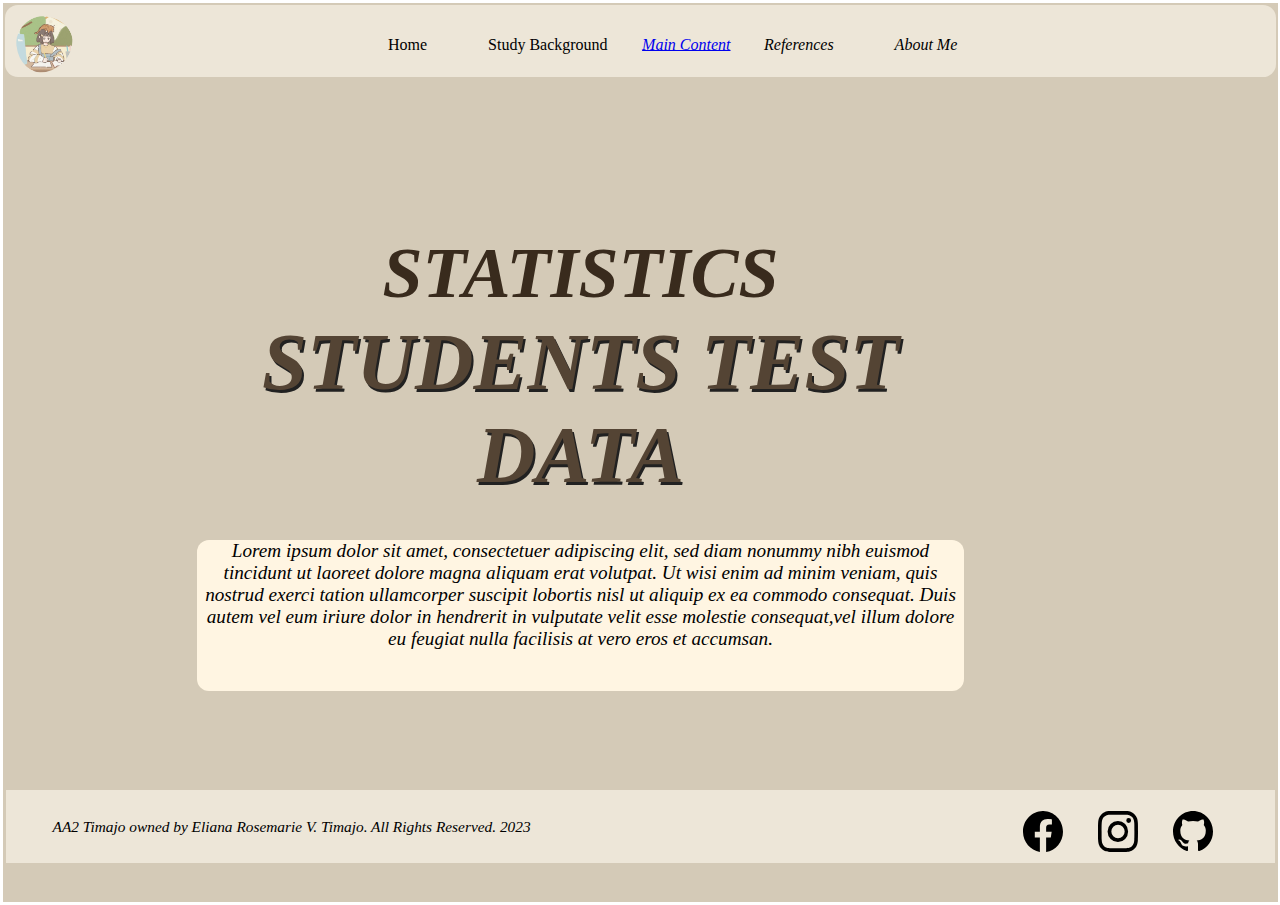
<file: index.html>
<!DOCTYPE html>
<html lang="en">
<head>
    <meta charset="UTF-8">
    <meta name="viewport" content="width=device-width, initial-scale=1.0">
    <title>Home</title>
</head>
<body>
    <div id="color">
        <div id="navbar">
            <header>
                    <img class= "logo" src="images/student.png" alt="n">
                <nav>
            <ul class="navlinks">
                <li><a href="index.html">Home</a></li>
                <li><a href="studybackground.html">Study Background</a></li>
                <i><a href="maincontent.html">Main Content</a></li>
                <li><a href="references.html">References</a></li>
                <li><a href="aboutme.html">About Me</a></li>
            </ul>
                </nav>
            </header>

        <div id="title">
            <h2>STATISTICS</h2>
            <h1>STUDENTS TEST DATA</h1>
            <br>
            <br>

            <p>Lorem ipsum dolor sit amet, consectetuer adipiscing elit,  sed diam nonummy nibh euismod tincidunt ut laoreet dolore 
                magna aliquam erat volutpat. Ut wisi enim ad minim veniam, quis nostrud exerci tation ullamcorper suscipit lobortis nisl 
                ut aliquip ex ea commodo consequat. Duis autem vel eum iriure dolor in hendrerit in vulputate velit esse molestie consequat,vel illum dolore eu feugiat nulla facilisis at vero eros et 
                accumsan.
            </p>
            <br>
        </div>

        <div class="footer">
        <div id="copyright">
            <p>
                <span> AA2 Timajo owned by Eliana Rosemarie V. Timajo. All Rights Reserved. 2023</span>
            </p>

            <ul class="links">
                <li><a href="https://www.facebook.com/eliana.timajo/" ><img src="images/facebook.svg" alt="Facebook"></a></li>
                <li><a href="https://www.instagram.com/elianaaa2900/" ><img src="images/instagram.svg" alt="Instagram"></a></li>
                <li><a href="https://github.com/anail3e" ><img src="images/github.svg" alt="Github"></a></li>
            </ul>
        </div> 
    </div>
</div>
    <link rel="stylesheet" href="style.css">
</body>
</html>
</file>
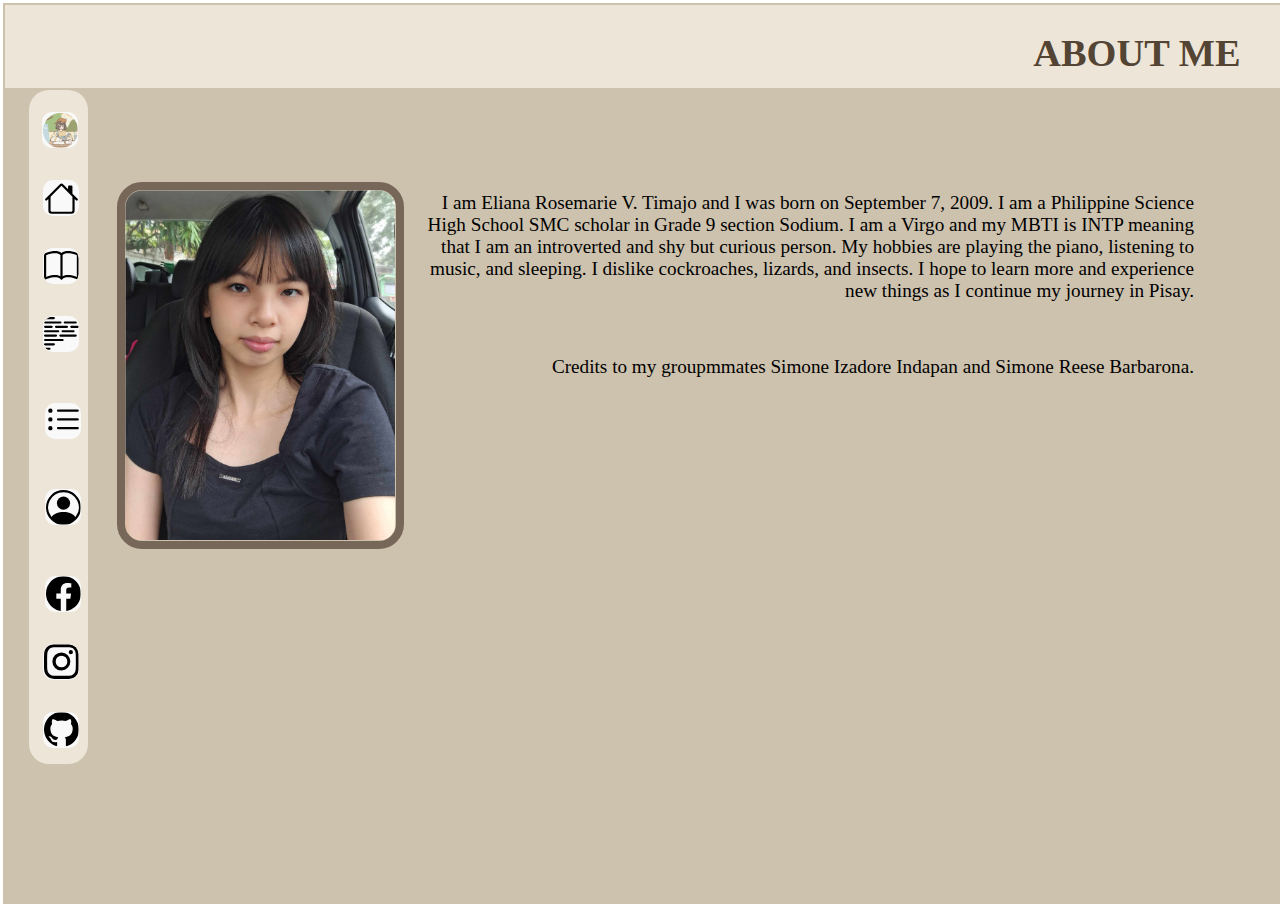
<file: aboutme.html>
<!DOCTYPE html>
<html lang="en">
<head>
    <meta charset="UTF-8">
    <meta name="viewport" content="width=device-width, initial-scale=1.0">
    <title>Document</title>
</head>
<body>
    
</body>
<!DOCTYPE html>
<html lang="en">
<head>
    <meta charset="UTF-8">
    <meta name="viewport" content="width=device-width, initial-scale=1.0">
    <title>Document</title>
</head>
<body>
    <div class="col">
        <div id="navbar5">
            <header>
        </header>
            <div class="title4">
            <h1>ABOUT ME</h1>
                </div>
        </div>
        <body>
            <div class="studybackground2">
                <div class="sidenavbar">
                    <div class="links2" id="profile">
                            <img src="images/student.png" alt="Profile" title="Profile">
                        </a>
                    </div>
                    <div class="links2" id="home">
                        <a href="index.html">
                            <img src="images/house.svg" alt="Home Page" title="Home Page">
                        </a>
                    </div>
                    <div class="links2" id="studybackground">
                        <a href="studybackground.html">
                            <img src="images/book.svg" alt="Study Background" title="Study Background">
                        </a>
                    </div>
                    <div class="links2" id="maincontent">
                        <a href="maincontent.html">
                            <img src="images/body-text.svg" alt="Main Content" title="Main Content" >
                    </div>
                    <div class="links2" id="references">
                        <a href="references.html">
                            <img src="images/list-ul.svg" alt="References" title="References" >
                    </div>
                    <div class="links2" id="aboutme">
                        <a href="aboutme.html">
                            <img src="images/person-circle.svg" alt="About Me" title="About Me">
                    </div>
                    <br>
                    <div class="links2" id="socmed">
                        <a href="https://www.facebook.com/eliana.timajo/">
                            <img src="images/facebook.svg" alt="Facebook" title= "fb">
                        </a>
                    </div>
                    <div class="links2" id="socmed">
                        <a href="https://www.instagram.com/elianaaa2900/">
                            <img src="images/instagram.svg" alt="Instagram" title="insta">
                        </a>
                    </div>
                    <div class="links2" id="socmed">
                        <a href="https://github.com/anail3e">
                            <img src="images/github.svg" alt="Github" title="github" >
                        </a>
                    </div>
                </div>

                <div class="aboutme">
                    <img src="images/me.jpg">
                    <p>
                        I am Eliana Rosemarie V. Timajo and I was born on September 7, 2009. I am a Philippine Science 
                        High School SMC scholar in Grade 9 section Sodium. I am a Virgo and my MBTI is INTP meaning that I
                        am an introverted and shy but curious person. My hobbies are playing the piano, listening to music, and sleeping. I dislike cockroaches, lizards, 
                        and insects. I hope to learn more and experience new things as I continue my journey in Pisay.
                    <p> 
                    <br>
                    <p>
                        Credits to my groupmmates Simone Izadore Indapan and Simone Reese Barbarona.
                    </p>

                    
                </div>
            </div>
          
            <link rel="stylesheet" href="style.css">
</html>
</file>
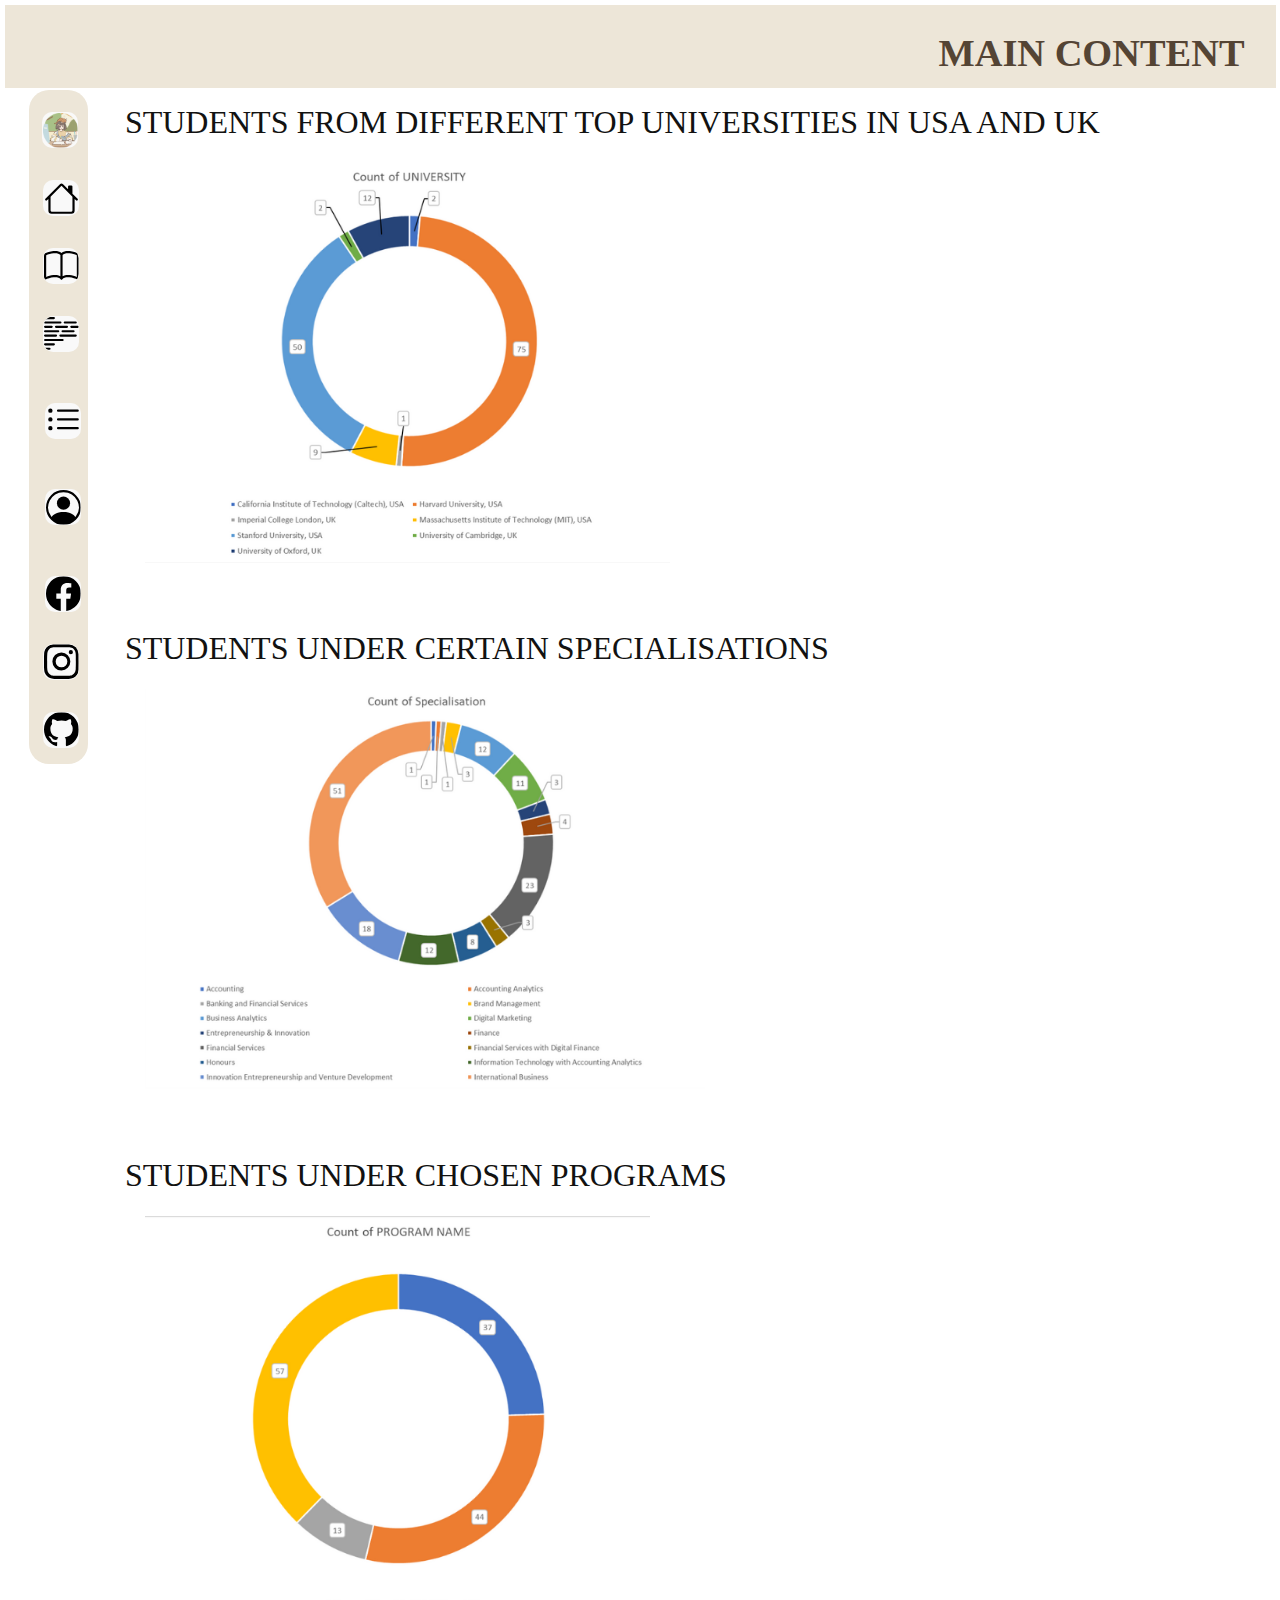
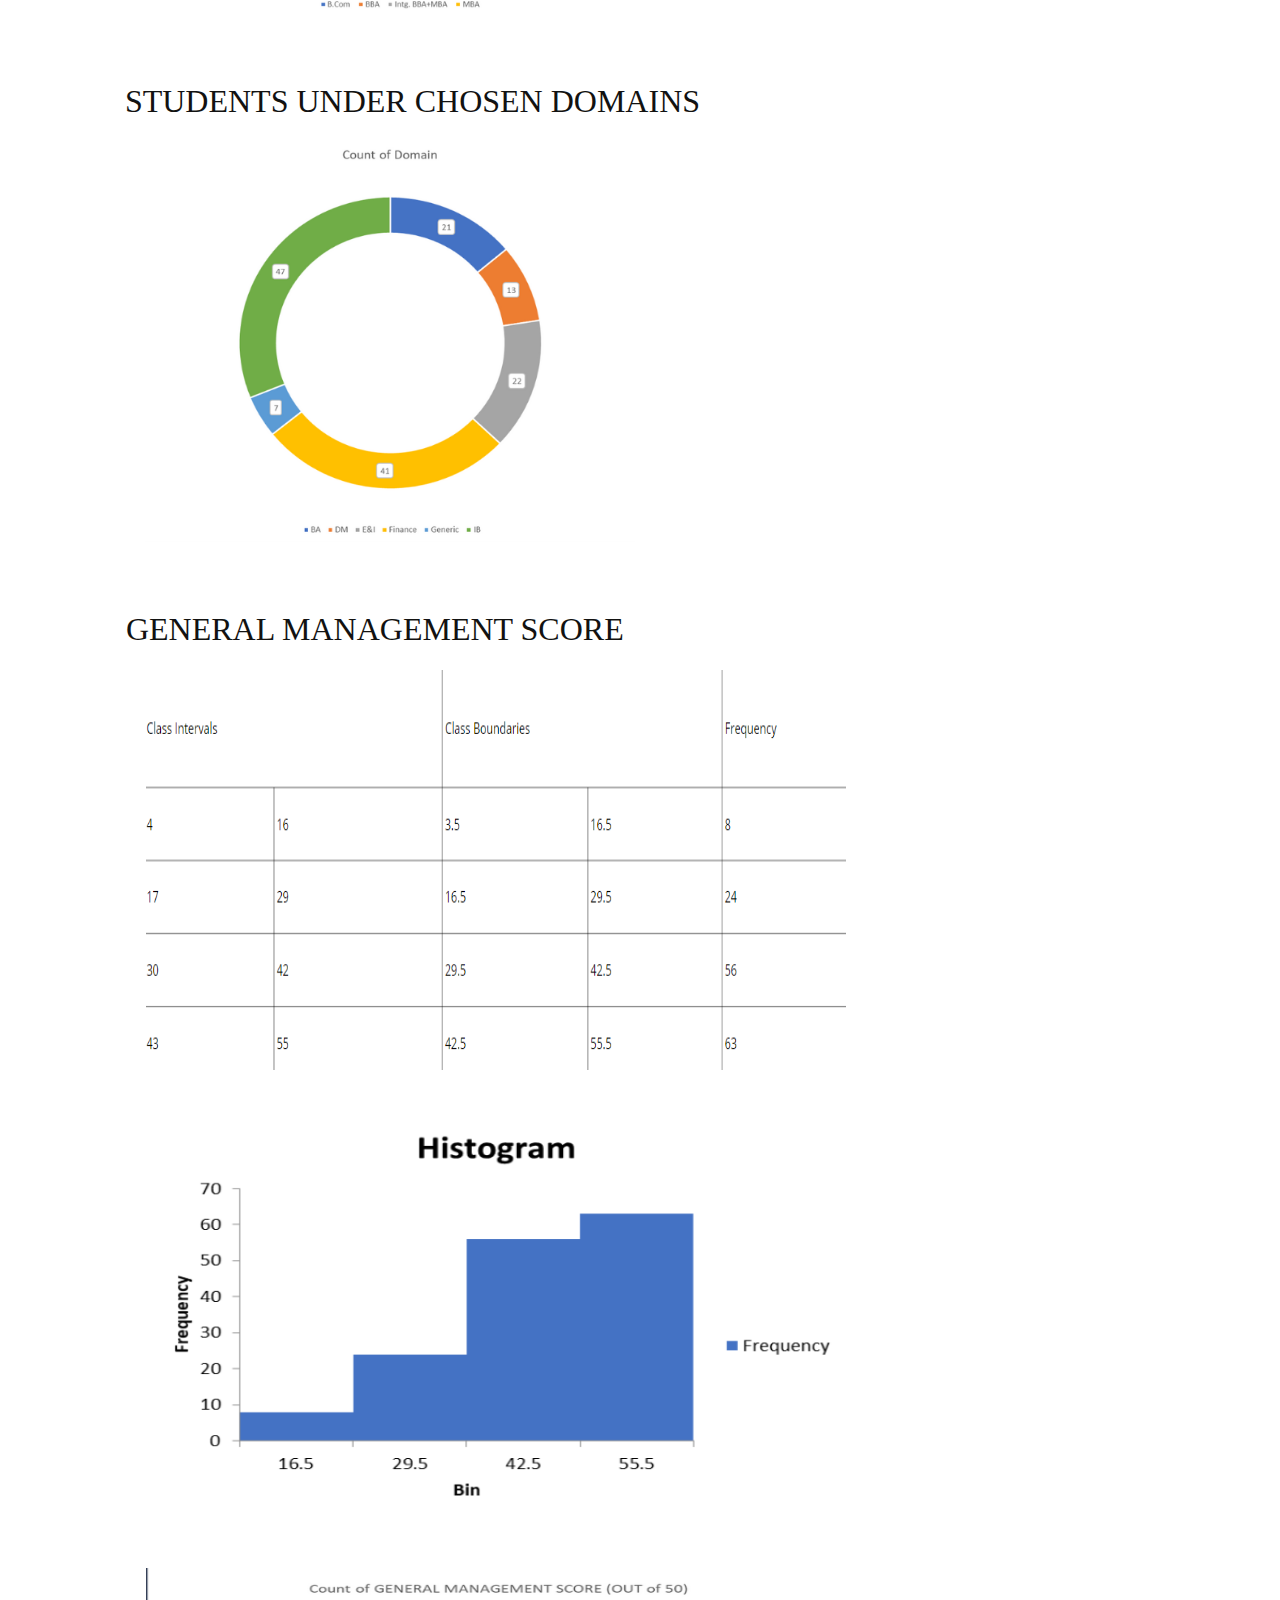
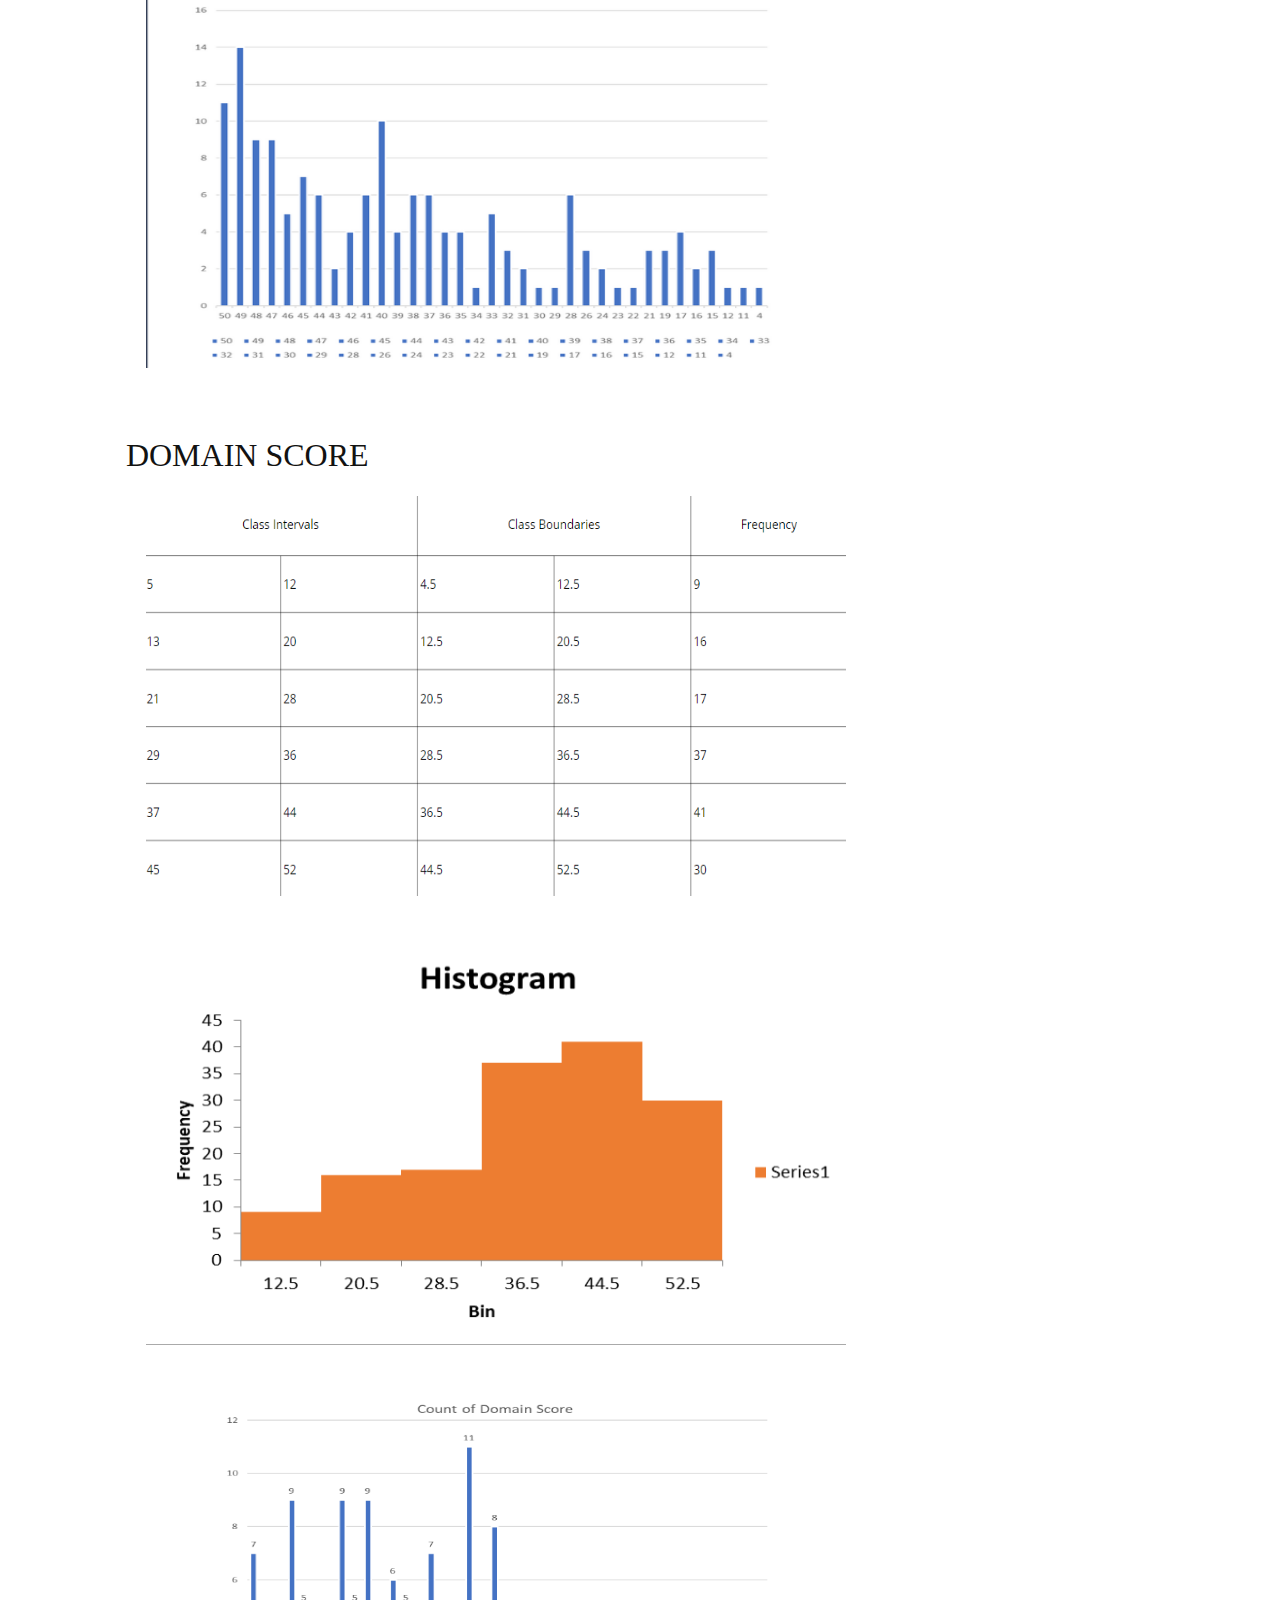
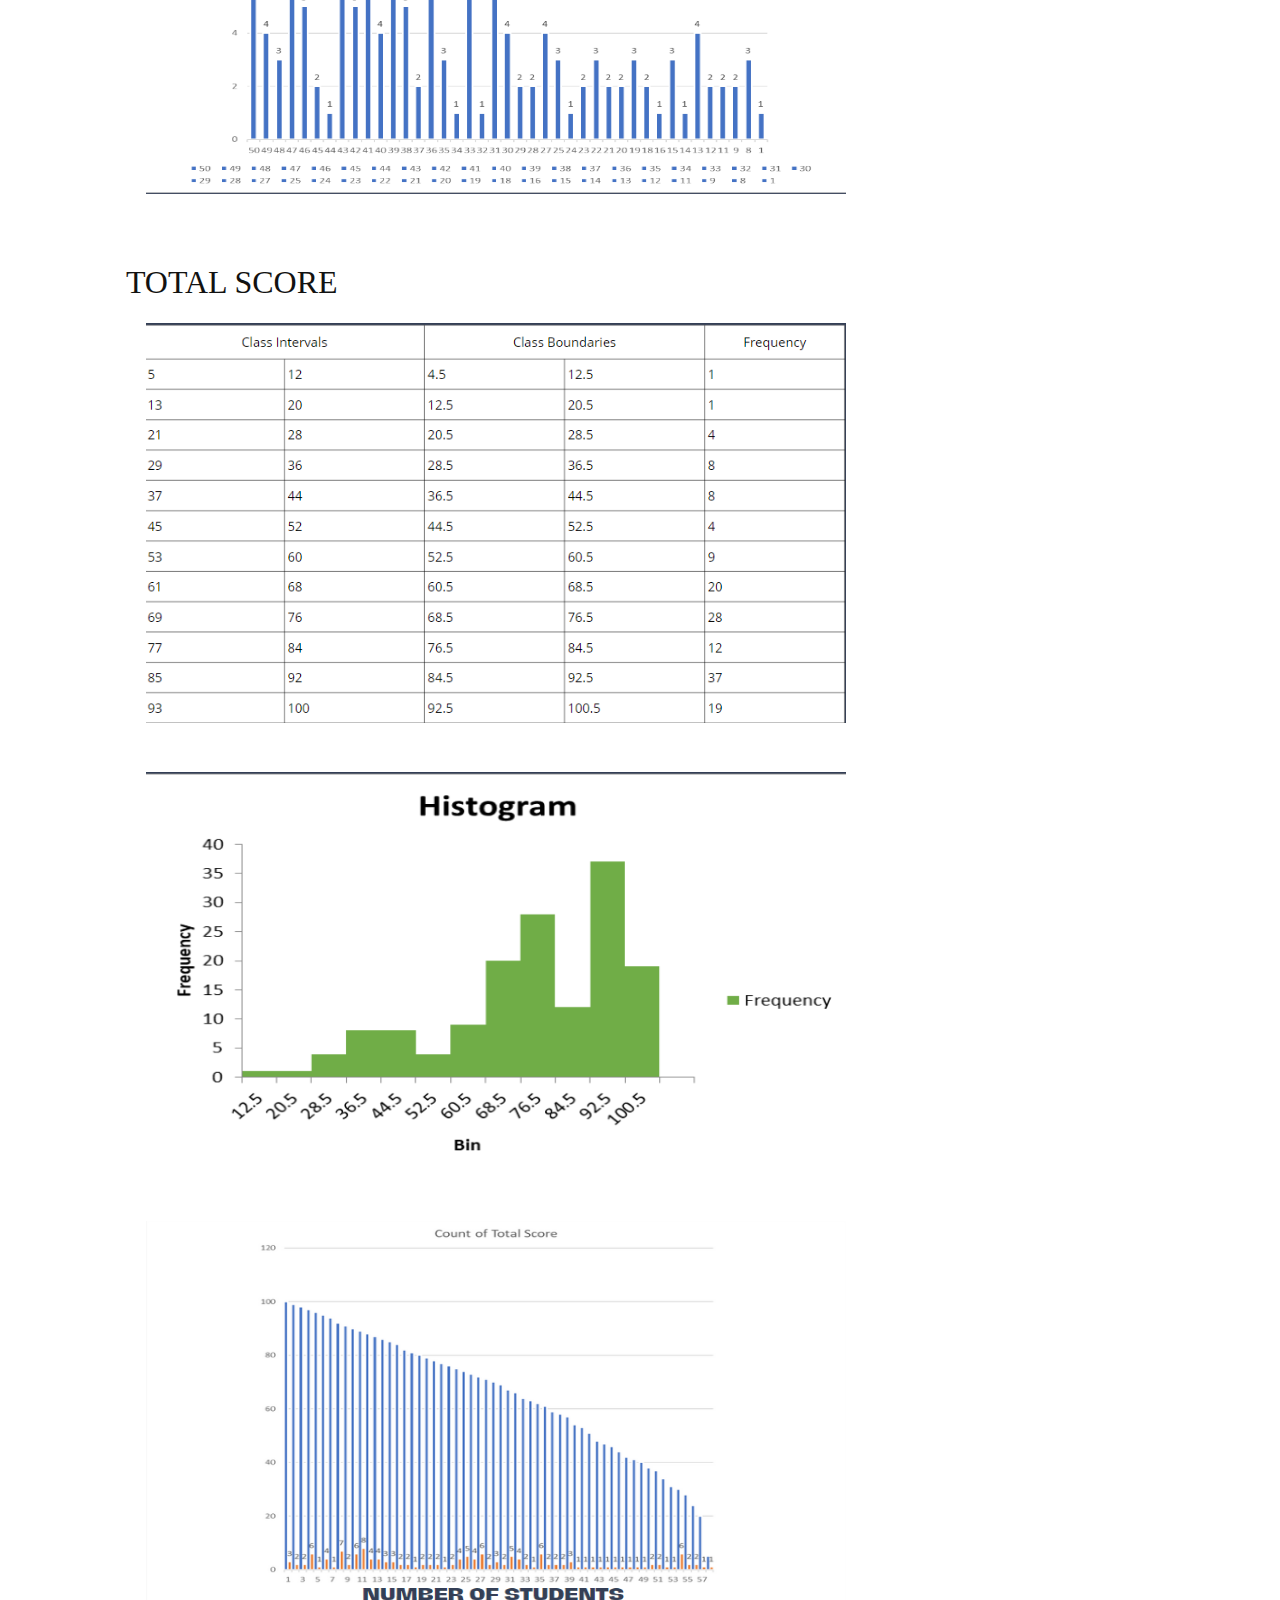
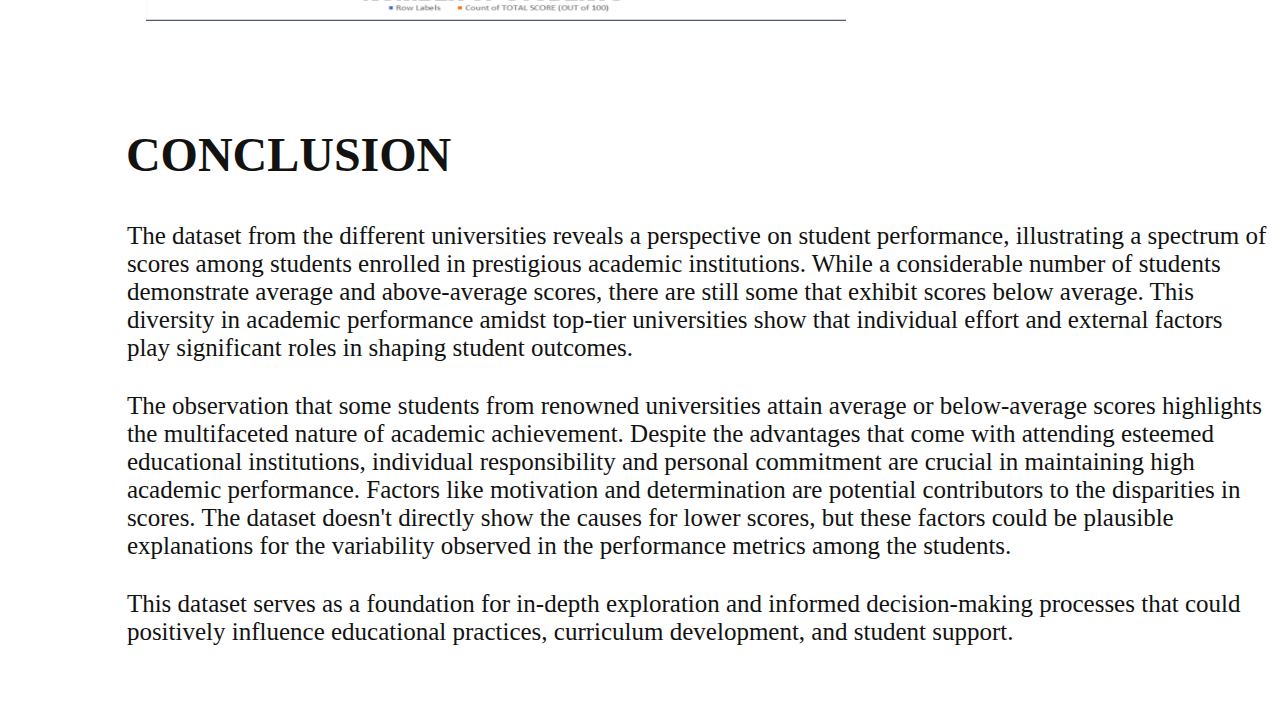
<file: maincontent.html>
<!DOCTYPE html>
<html lang="en">
<head>
    <meta charset="UTF-8">
    <meta name="viewport" content="width=device-width, initial-scale=1.0">
    <title>Study Background</title>
    <link rel="icon" href ="images/datalogo.svg">
</head>
<body>
  <div id="color2">
    <div id="navbar3">
        <header>
    </header>
        <div class="title3">
        <h1>MAIN CONTENT</h1>
            </div>
    </div>
    <body>
        <div class="studybackground2">
            <div class="sidenavbar">
                <div class="links2" id="profile">
                        <img src="images/student.png" alt="Profile" title="Profile">
                    </a>
                </div>
                <div class="links2" id="home">
                    <a href="index.html">
                        <img src="images/house.svg" alt="Home Page" title="Home Page">
                    </a>
                </div>
                <div class="links2" id="studybackground">
                    <a href="studybackground.html">
                        <img src="images/book.svg" alt="Study Background" title="Study Background">
                    </a>
                </div>
                <div class="links2" id="maincontent">
                    <a href="maincontent.html">
                        <img src="images/body-text.svg" alt="Main Content" title="Main Content" >
                </div>
                <div class="links2" id="references">
                    <a href="references.html">
                        <img src="images/list-ul.svg" alt="References" title="References" >
                </div>
                <div class="links2" id="aboutme">
                    <a href="aboutme.html">
                        <img src="images/person-circle.svg" alt="About Me" title="About Me">
                </div>
                <br>
                <div class="links2" id="socmed">
                    <a href="https://www.facebook.com/eliana.timajo/">
                        <img src="images/facebook.svg" alt="Facebook" title= "fb">
                    </a>
                </div>
                <div class="links2" id="socmed">
                    <a href="https://www.instagram.com/elianaaa2900/">
                        <img src="images/instagram.svg" alt="Instagram" title="insta">
                    </a>
                </div>
                <div class="links2" id="socmed">
                    <a href="https://github.com/anail3e">
                        <img src="images/github.svg" alt="Github" title="github" >
                    </a>
                </div>
            </div>
        </div>

        <div class="bggcolor">
        <div class="content">

            <div class="pics">
            <p>STUDENTS FROM DIFFERENT TOP UNIVERSITIES IN USA AND UK</p>
            <div class="diffunis">
                <img src="images/differentunis.png" alt="STUDENTS FROM DIFFERENT TOP UNIVERSITIES IN USA AND UK" >
            </div>
            <br>
            <p>STUDENTS UNDER CERTAIN SPECIALISATIONS</p>
            <div class="specialisations">
                <img src="images/specialization.png" alt="STUDENTS UNDER CERTAIN SPECIALISATION" >
            </div>
            <br>
            <p>STUDENTS UNDER CHOSEN PROGRAMS </p>
            <div class="programs">
                <img src="images/programs.png" alt="STUDENTS UNDER CHOSEN PROGRAMS " >
            </div>
            <br>
            <p>STUDENTS UNDER CHOSEN DOMAINS </p>
            <div class="domains">
                <img src="images/domainpie.png" alt="STUDENTS UNDER CHOSEN DOMAINS " >
            </div>
            <br>
        <div classs="pics2">
            <p>GENERAL MANAGEMENT SCORE</p>
            <div class="gmscore">
                <img src="images/gmtable.png" alt="GENERAL MANAGEMEMT SCORE" >
                <img src="images/gmhisto.png" alt="GENERAL MANAGEMEMT SCORE" >
                <img src="images/gmgraph.png" alt="GENERAL MANAGEMEMT SCORE" >
            </div>
        </div>
        <br>
        <div class="pics3">
            <p>DOMAIN SCORE </p>
            <div class="domainscore">
                <img src="images/domaintable.png" alt="STUDENTS UNDER CHOSEN DOMAINS " >
                <img src="images/domainhistogram.png" alt="STUDENTS UNDER CHOSEN DOMAINS " >
                <img src="images/domaingraph.png" alt="STUDENTS UNDER CHOSEN DOMAINS " >
            </div>
        </div>
        <br>
        <div class="pics4">
            <p>TOTAL SCORE</p>
            <div class="tscore">
                <img src="images/tstable.png" alt="TOTAL SCORE" >
                <img src="images/tshistogram.png" alt="TOTAL SCORE" >
                <img src="images/tsgraph.png" alt="TOTAL SCORE" >
            </div>
        </div>
        
        <br>
        <br>

        <div class="conclusion">
            <h2>CONCLUSION</h2>
            <br>
         <div class="conc">
          <p>  The dataset from the different universities reveals a perspective on student performance,
             illustrating a spectrum of scores among students enrolled in prestigious academic institutions.
              While a considerable number of students demonstrate average and above-average scores, there are still some 
              that exhibit scores below average. This diversity in academic performance amidst top-tier universities show that
               individual effort and external factors play significant roles in shaping student outcomes.
          </p>

          <br>
           <p> The observation that some students from renowned universities attain average or below-average scores highlights the multifaceted
             nature of academic achievement. Despite the advantages that come with attending esteemed educational institutions, individual
              responsibility and personal commitment are crucial in maintaining high academic performance. Factors like motivation and 
              determination are potential contributors to the disparities in scores. The dataset doesn't directly show the causes for lower 
              scores, but these factors could be plausible explanations for the variability observed in the performance metrics among the students.
            </p>

            <br>
            <p>
            This dataset serves as a foundation for in-depth exploration and informed decision-making processes that could
             positively influence educational practices, curriculum development, and student support.
           </p> 
           <br>
           <br>
        </div>
        </div>
    </div>
   </div> 

    <link rel="stylesheet" href="style.css">
</body>
</html>
</file>
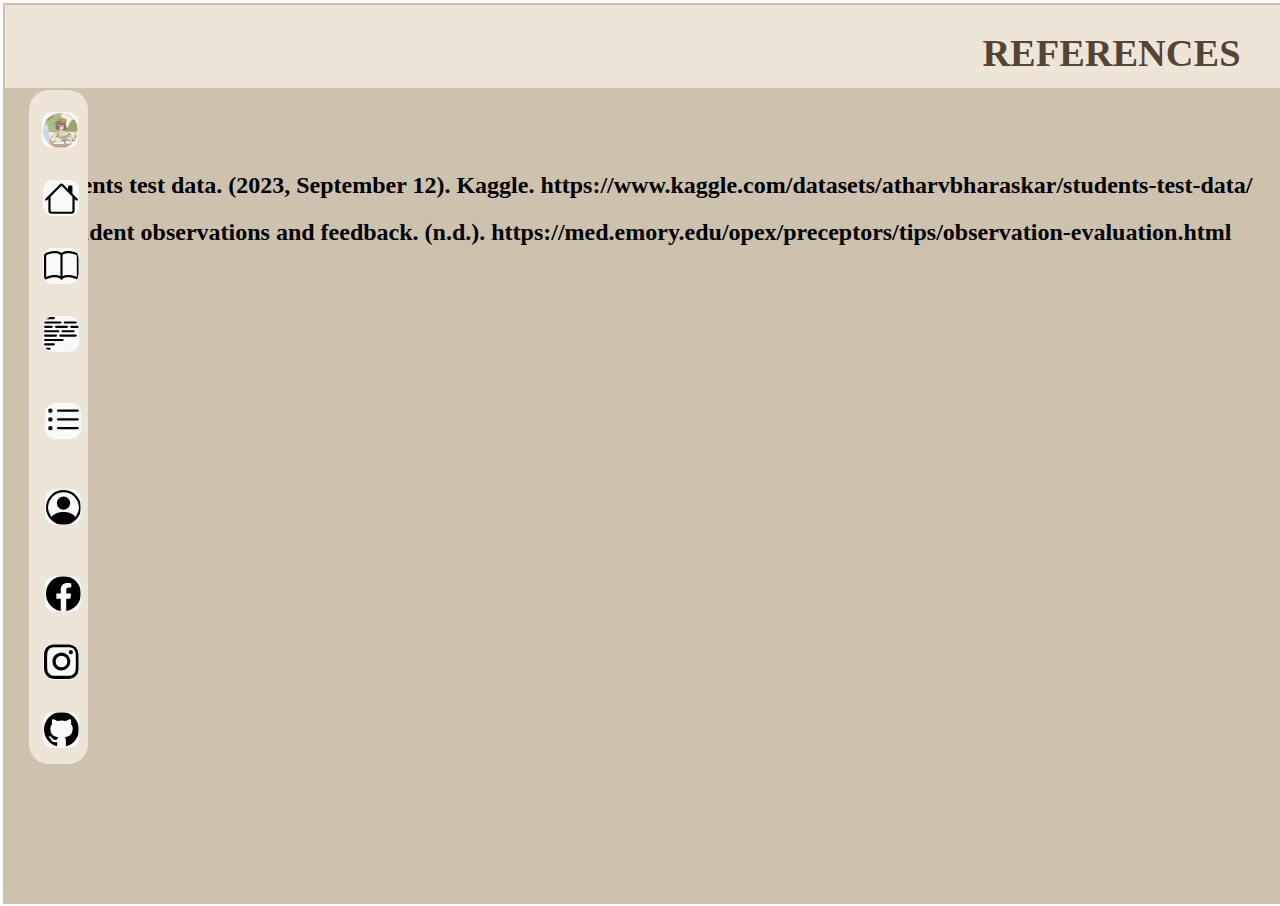
<file: references.html>
<!DOCTYPE html>
<html lang="en">
<head>
    <meta charset="UTF-8">
    <meta name="viewport" content="width=device-width, initial-scale=1.0">
    <title>Document</title>
</head>
<body>
  <div class="col">
        <div id="navbar4">
            <header>
        </header>
            <div class="title5">
            <h1>REFERENCES</h1>
                </div>
        </div>
        <body>
            <div class="studybackground2">
                <div class="sidenavbar">
                    <div class="links2" id="profile">
                            <img src="images/student.png" alt="Profile" title="Profile">
                        </a>
                    </div>
                    <div class="links2" id="home">
                        <a href="index.html">
                            <img src="images/house.svg" alt="Home Page" title="Home Page">
                        </a>
                    </div>
                    <div class="links2" id="studybackground">
                        <a href="studybackground.html">
                            <img src="images/book.svg" alt="Study Background" title="Study Background">
                        </a>
                    </div>
                    <div class="links2" id="maincontent">
                        <a href="maincontent.html">
                            <img src="images/body-text.svg" alt="Main Content" title="Main Content" >
                    </div>
                    <div class="links2" id="references">
                        <a href="references.html">
                            <img src="images/list-ul.svg" alt="References" title="References" >
                    </div>
                    <div class="links2" id="aboutme">
                        <a href="aboutme.html">
                            <img src="images/person-circle.svg" alt="About Me" title="About Me">
                    </div>
                    <br>
                    <div class="links2" id="socmed">
                        <a href="https://www.facebook.com/eliana.timajo/">
                            <img src="images/facebook.svg" alt="Facebook" title= "fb">
                        </a>
                    </div>
                    <div class="links2" id="socmed">
                        <a href="https://www.instagram.com/elianaaa2900/">
                            <img src="images/instagram.svg" alt="Instagram" title="insta">
                        </a>
                    </div>
                    <div class="links2" id="socmed">
                        <a href="https://github.com/anail3e">
                            <img src="images/github.svg" alt="Github" title="github" >
                        </a>
                    </div>
                </div>
            </div>

            <div class="references">
                <h2>Students test data. (2023, September 12). Kaggle. https://www.kaggle.com/datasets/atharvbharaskar/students-test-data/</h2>
                <br>
                <h2>Student observations and feedback. (n.d.). https://med.emory.edu/opex/preceptors/tips/observation-evaluation.html</h2>
        </div> 
          

</body>
    <link rel="stylesheet" href="style.css">
</html>
</file>
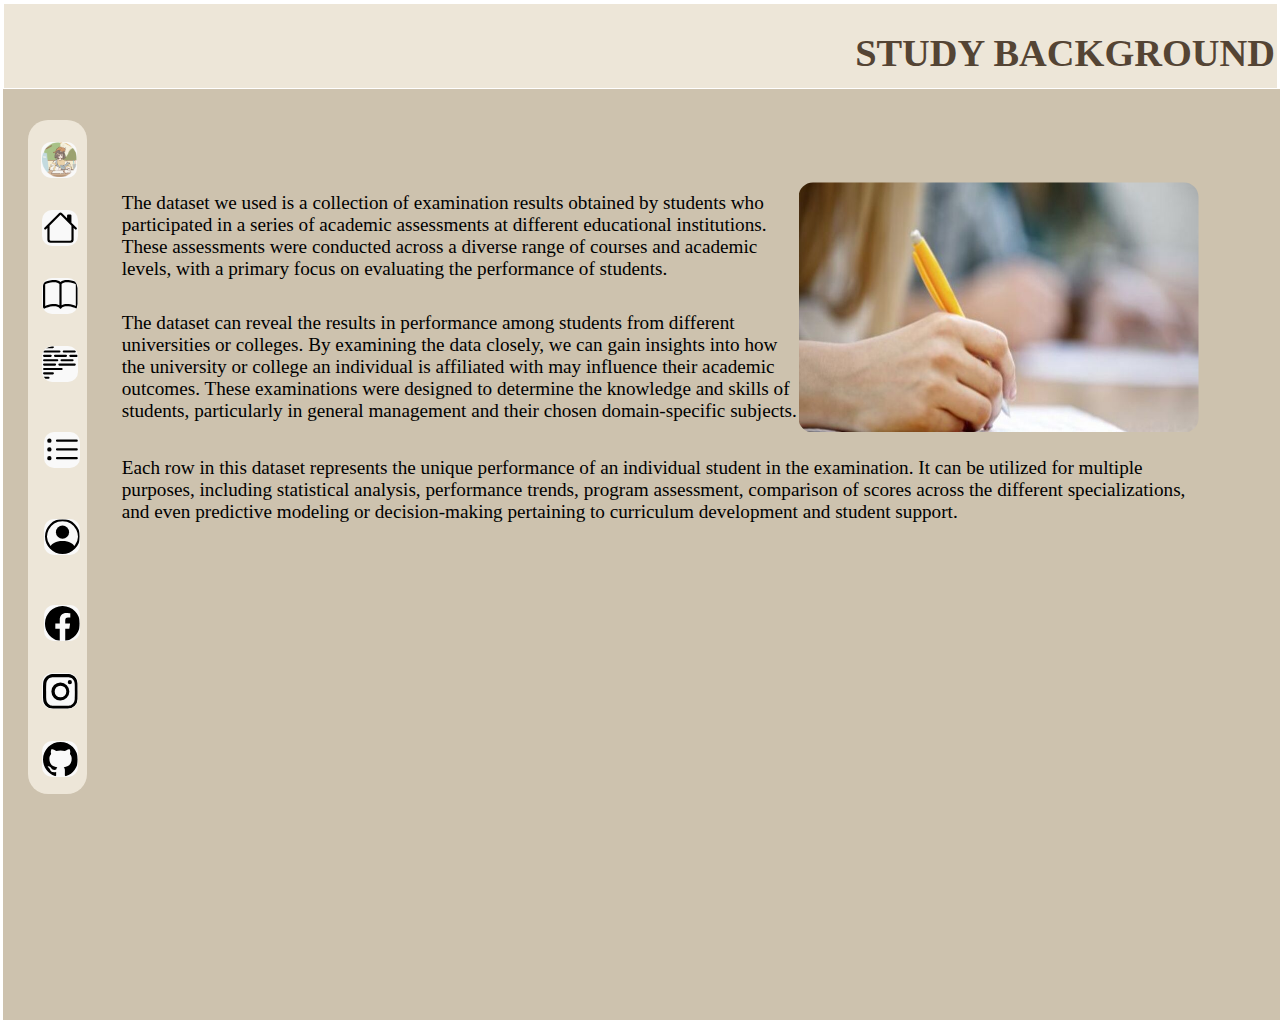
<file: studybackground.html>
<!DOCTYPE html>
<html lang="en">
<head>
    <meta charset="UTF-8">
    <meta name="viewport" content="width=device-width, initial-scale=1.0">
    <title>Study Background</title>
    <link rel="icon" href ="images/datalogo.svg">
</head>
<body>

    <div id="navbar2">
        <header>
    </header>
        <div class="title2">
        <h1>STUDY BACKGROUND</h1>
            </div>
    </div>
    <body>
        <div class="studybackground">
                <div class="sidenavbar">
                    <div class="links2" id="profile">
                            <img src="images/student.png" alt="Profile" title="Profile">
                        </a>
                    </div>
                    <div class="links2" id="home">
                        <a href="index.html">
                            <img src="images/house.svg" alt="Home Page" title="Home Page">
                        </a>
                    </div>
                    <div class="links2" id="studybackground">
                        <a href="studybackground.html">
                            <img src="images/book.svg" alt="Study Background" title="Study Background">
                        </a>
                    </div>
                    <div class="links2" id="maincontent">
                        <a href="maincontent.html">
                            <img src="images/body-text.svg" alt="Main Content" title="Main Content" >
                    </div>
                    <div class="links2" id="references">
                        <a href="references.html">
                            <img src="images/list-ul.svg" alt="References" title="References" >
                    </div>
                    <div class="links2" id="aboutme">
                        <a href="aboutme.html">
                            <img src="images/person-circle.svg" alt="About Me" title="About Me">
                    </div>
                    <br>
                    <div class="links2" id="socmed">
                        <a href="https://www.facebook.com/eliana.timajo/">
                            <img src="images/facebook.svg" alt="Facebook" title= "fb">
                        </a>
                    </div>
                    <div class="links2" id="socmed">
                        <a href="https://www.instagram.com/elianaaa2900/">
                            <img src="images/instagram.svg" alt="Instagram" title="insta">
                        </a>
                    </div>
                    <div class="links2" id="socmed">
                        <a href="https://github.com/anail3e">
                            <img src="images/github.svg" alt="Github" title="github" >
                        </a>
                    </div>
                </div>
            </div>
            <div class="studybg">
                <img src="images/test.jpg">
                <p>
                    The dataset we used is a collection of examination results obtained by students who participated in a series of academic assessments at different educational institutions.  
                    These assessments were conducted across a diverse range of courses and academic levels, with a primary focus on evaluating the performance of students. 
                <p> 
                
                    <p>
                    The dataset can reveal the results in performance among students from different universities or colleges. 
                    By examining the data closely, we can gain insights into how the university or college an individual is affiliated with may influence their academic outcomes.
                    These examinations were designed to determine the knowledge and skills of students, particularly in general management and their chosen domain-specific subjects. 
                    </p>
                    <br>
                    <p>
                    Each row in this dataset represents the unique performance of an individual student in the examination. It can be utilized for multiple purposes, including statistical analysis, performance trends, program assessment, comparison of scores across the different specializations, and even predictive modeling or decision-making pertaining to curriculum development and student support.
                    </p>
            </div>
        </div>
    
        

    <link rel="stylesheet" href="style.css">
</body>
</html>
</file>
<file: style.css>
*{
    margin: 0px;
    padding: 0px;
}


*{ 
    margin: 0.5px;
    padding: 0.5px;
}

#color{
    background-color: #D4CAB7;
}


#navbar header{
    display: flex;
    justify-content: space-between;
    padding: 1px ;
    background-color: #EDE6D8;
    border-radius: 13px;
    height: 70px;
}

.logo{
    height: 6.3vh;
    border-radius: 100%;
    padding-top: 10px;
    padding-left: 10px;
}

.navlinks{
    list-style: none;
}

.navlinks li{
    display: inline-block;
    padding: 3vh ;
}

.navlinks li a{
    color:black;
    text-decoration: none;
    transition: .2s;
    left: 60%;
}

.navlinks li a:hover{
    background-color: #EDE6D8;
}

#title{
    height: 47vh;
    width: 60vw;
    text-align: center;
    margin: 15vh 15vw;
}

#title h2{
    font-weight: 700;
    font-size:8vh;
    color: #392B1D;
    text-align: center;
}

#title h1{
    font-weight: 700;
    font-size: 9vh;
    color: #544434;
    text-shadow: 2px 3px #212121;
}


#title p{
    font-size: 1.5vw;
    font-weight: 400;
    color: rgb(0, 0, 0);
    text-align: center;
    background-color: #FFF5E2;
    border-radius: 12px;
    height: 150px;
}

#title a {
    font-weight: 400;
    text-decoration: none;
    color: rgb(255, 232, 157);
    background-color: #545454;
    opacity: .6;
    padding: 1vh;
    border-radius: 10px;
    transition: .3s;
}

#copyright{
    display: flex;
    justify-content: space-between;
    padding: 0.5vh 5vh;
    background-color: #EDE6D8;
}

.links{
    list-style: none;
}

.links li{
    display: inline-block;
    padding-left: 1vw;
    padding-right: 1vw;
}

.links li a img{
    height: 4.5vh;
    padding-top: 14px;
}

#copyright p{
    font-family: 'Lora', serif;
    font-weight: 400;
    font-size: 1.2vw;
    color: rgb(0, 0, 0);
    margin-top: 2.5vh;
}



#navbar2 header{
    display: flex;
    justify-content: space-between;
    padding: 1px ;
    background-color: #EDE6D8;
    height: 23px;
}
.title2{
    color: #544434;
    text-align: right;
    font-size: 1.5vw;
    background-color: #EDE6D8;
    padding-bottom: 12px;
}

.profileicon{
    width: 63px;
    height: 55px;
    margin-left: 5px;
    position: fixed;
}
.sidenavbar{
    margin-left: 25px;
    width: 58px;
    height: 673px;
    background-color: #EDE6D8;
    position: fixed;
    border-radius: 20px;
}
.links2{
    padding: 6px;
    border-bottom-right-radius: 30px;
    border-top-left-radius: 30px;
}
.links2 img{
    border-radius: 10px;
    margin-left: 6px;
    margin-top: 15px;
    width: 35px;
    background-color:#f9f9f9;
}



.studybackground{
    background-color:#CDC2AE;
    width: 100vw;
    height: 100vh;
    padding-top: 30px;
}
.studybg{
    position: absolute;
    top: 20%;
    left: 9%;
    text-align: right;
    margin-right: 80px;
}
.studybg img{
    float: right;
    width: 400px;
    height: 250px;
   
    border-radius: 15px;
}
.studybg p{
    margin-top: 6px;
    color: rgb(0, 0, 0);
    font-size: 1.5vw;
    text-align: left;
    padding: 5px;
}



#navbar3 header{
    display: flex;
    padding: 1px ;
    background-color: #EDE6D8;
    height: 22px;
}


.title3{
    color: #544434;
    text-align: right;
    font-size: 1.5vw;
    background-color: #EDE6D8;
    padding-bottom: 12px;
}



.color2{
    background-color: #CDC2AE;
}

.content{
    position: absolute;
    left: 8%;
    display: inline;
}
.content{
    font-size: 2.5vw;
    color: rgb(28, 24, 19);
}

.content{
    margin-left: 20px;
    margin-top: 10px;
    color:#121211;
}

.pics2{
    margin-left: 100px;
    display: inline;
}

.diffunis img{
    width: 525px;
    height: 400px;
    margin: 20px;
}

.specialisations img{
    width: 560px;
    height: 400px;
    margin: 20px;
}

.programs img{
    width: 505px;
    height: 400px;
    margin: 20px;
}

.domains img{
    width: 490px;
    height: 400px;
    margin: 20px;
}

.gmscore img{
    width: 700px;
    height: 400px;
    margin: 20px;
}

.domainscore img{
    width: 700px;
    height: 400px;
    margin: 20px;
}

.tscore img{
    width: 700px;
    height: 400px;
    margin: 20px;
}

.pics2{
    display: inline-block;
}

#navbar3 header{
    display: flex;
    justify-content: space-between;
    padding: 1px ;
    background-color: #EDE6D8;
    height: 22px;
  
}

.title3{
    color: #544434;
    text-align: right;
    font-size: 1.5vw;
    background-color: #EDE6D8;
    padding-bottom: 12px;
    padding-right: 30px;
}

.conc{
    padding-right: 4px;
    font-size: 25px;
}


#navbar4 header{
    display: flex;
    padding: 1px ;
    background-color: #EDE6D8;
    height: 22px;
}
.col{
    background-color: #CDC2AE;
    width: 100vw;
    height: 100vh;
}

.title4{
    color: #544434;
    text-align: right;
    font-size: 1.5vw;
    background-color: #EDE6D8;
    padding-bottom: 12px;
    padding-right: 40px;
}

.references{
    text-align: center;
    padding-top: 80px;
    
}




#navbar5 header{
    display: flex;
    padding: 1px ;
    background-color: #EDE6D8;
    height: 22px;
}

.title5{
    color: #544434;
    text-align: right;
    font-size: 1.5vw;
    background-color: #EDE6D8;
    padding-bottom: 12px;
    padding-right: 40px;
}

.aboutme{
    position: absolute;
    top: 20%;
    left: 9%;
    text-align: right;
    margin-right: 80px;
}
.aboutme img{
    float: left;
    width: 270px;
    height: 350px;
    border-radius: 25px;
    border: 8px solid #776758;
}
.aboutme p{
    margin-top: 6px;
    color: rgb(0, 0, 0);
    font-size: 1.5vw;
    text-align: left;
    padding: 5px;
    text-align: right;
}
</file>
